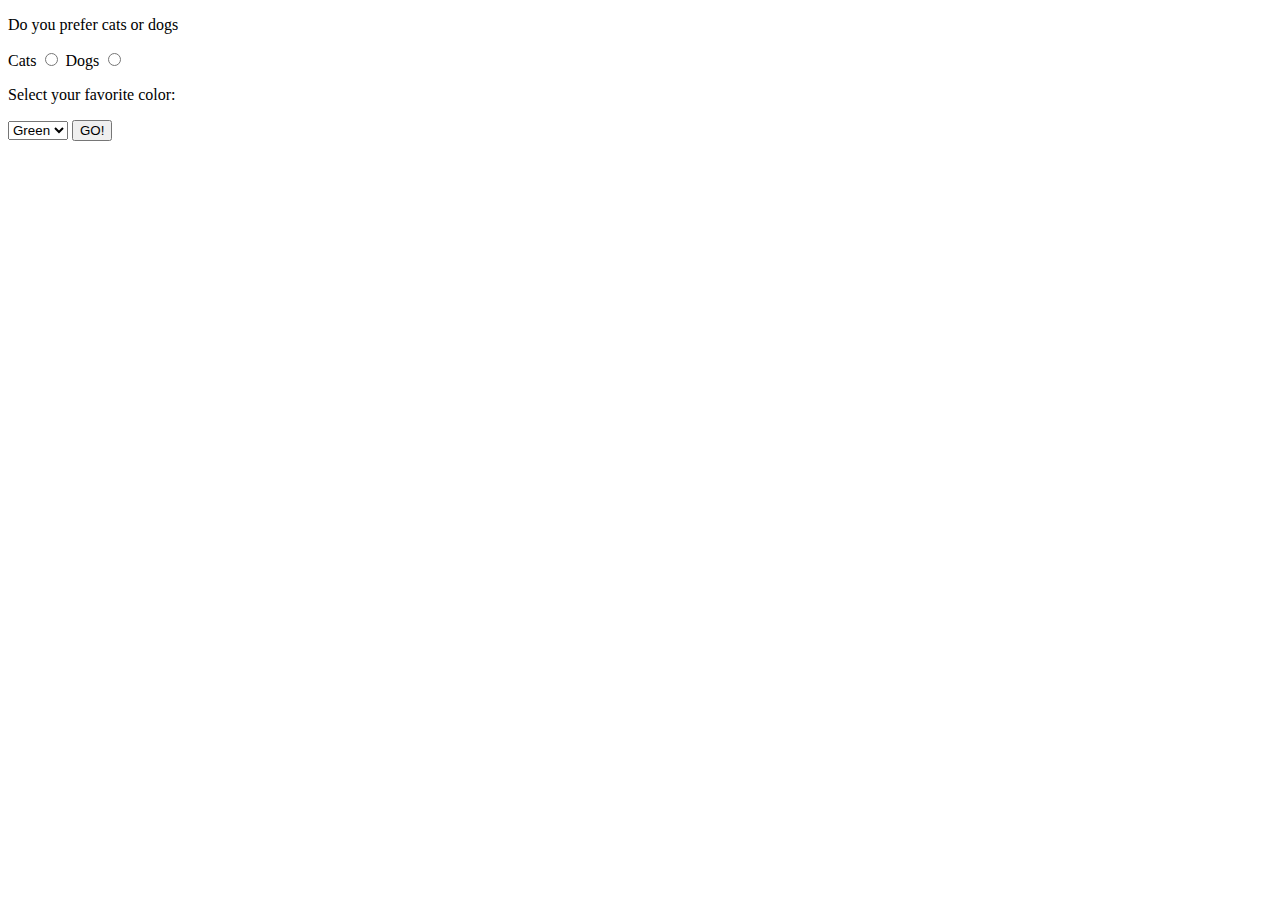
<file: HTML-CSS Training/index.html>
<!DOCTYPE html>
<html>
<head>
	<title>Things I've Learned</title>
</head>
<body>
	<!-- Shortcuts -> html + tab || ipsum + tab -->
	<!-- Shortcuts -> you can hold the ctrl to have multiple cursors if you want to type same things in different areas -->
<!-- 	<h1>Things I've Learned</h1>

	<h2>Internet Basics</h2>
	<ol>
		<li>HTTP Request</li>
		<li>IP Address</li>
		<li>Servers</li>
	</ol>

	<h2>HTML</h2>
	<ul>
		<li>Stands for <strong>Hyper Text Markup Language</strong></li>
		<li>Lots of tags
			<ul>
				<li>Boilerplate
					<ol>
						<li>Doctype</li>
						<li>HTML</li>
						<li>Head
							<ol>
								<li>Title</li>
							</ol>
						</li>
						<li>Body</li>
					</ol>
				</li>
				<li>Headings</li>
				<li>Paragraph</li>
				<li><em>em</em></li>
				<li><strong>strong</strong></li>
			</ul>
		</li>

	</ul>
	<img src="https://www.touristcompanies.com/wp-content/uploads/2017/03/travel-insurance-bag.jpg">
	<a href="https://google.com">google</a> -->

<!-- 	<table border="1">
		<thead>
			<tr>
				<th>Name</th>
				<th>Likes</th>
			</tr>
		</thead>

		<tbody>
			<tr>
				<td>Salma</td>
				<td>Tea</td>
			</tr>
			<tr>
				<td>Sohila</td>
				<td>Makeup</td>
			</tr>

			<tr>
				<td>Sarah</td>
				<td>Cameras</td>
			</tr>				
		</tbody>
		
	</table> -->
	<!-- action - where the form send data to -->
	<!-- method - what HTTP method (get/post) -->
<!-- 	<form action="http://wikipedia.org" method="get">
		<label> Username: <input name="username" type="text" placeholder="Username"></label>
		<label> Password: <input name="password" type="password" placeholder="Password"></label>
		<!-- <button>Submit</button> 
		<input type="Submit">
	</form> -->
	
<!-- 	<form action="http://wikipedia.org" method="get">

		<label for="username"> Email: </label>
		<input id="username" type="email" placeholder="Email" required>

		<label for="password"> Password: </label>
		<input id="password" type="password" placeholder="Password" required>
		<!-- <button>Submit</button> 
		<input type="Submit">
	</form> -->

	<form>

		<p> Do you prefer cats or dogs</p>
		<!-- Radiobutton -->
		<label> Cats <input type="radio" name="Radiobutton" value="Cats"></label>	
		<label> Dogs <input type="radio" name="Radiobutton" value="Dogs"></label>
		<!-- <input type="checkbox" name="checkbox"> -->
		
		<p>Select your favorite color:</p>
		<!-- select tag -->
		<select name="color">
			<option>Green</option>
			<option>Blue</option>
			<option>Red</option>
		</select>

		<button>GO!</button>	

	</form>
	
	
	
<!-- textarea tag -->
</body>
</html>
</file>
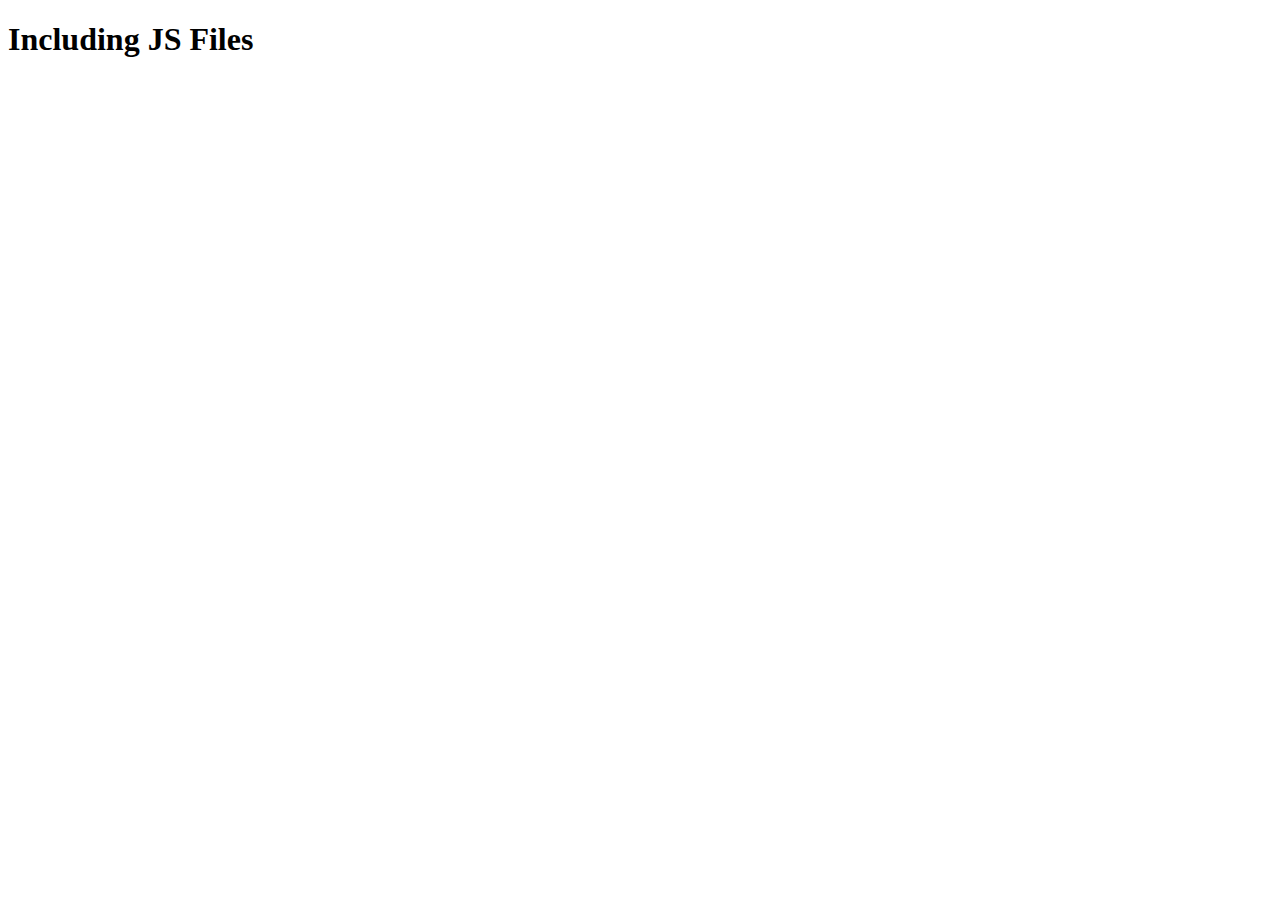
<file: JavaScript Training/index.html>
<!DOCTYPE html>
<html lang="">

<head>
    <meta charset="utf-8">
    <meta name="viewport" content="width=device-width, initial-scale=1.0">
    <title>Script Demo</title>
    <link rel="stylesheet" href="">
</head>

<body>
    <h1>Including JS Files</h1>
    <script src="script.js"></script>
</body>

</html>
</file>
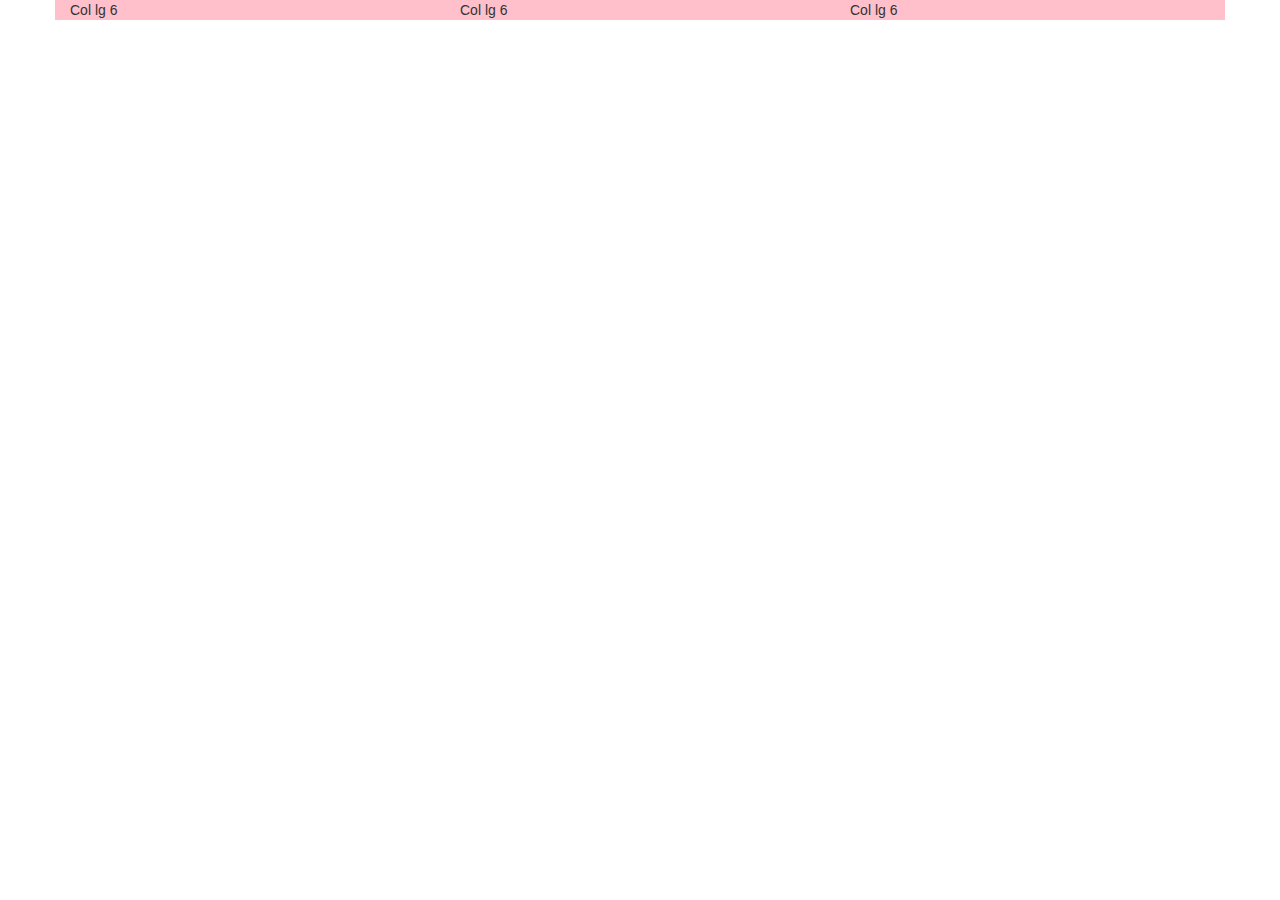
<file: Bootstrap Training/bootstrapGridSystem.html>
<!DOCTYPE html>
<html lang="">

<head>
    <meta charset="utf-8">
    <meta name="viewport" content="width=device-width, initial-scale=1.0">
    <title></title>
    <link rel="stylesheet" href="bootstrap-3.3.7-dist/css/bootstrap.min.css">
    <style type="text/css">
        .pink {
            background: pink;
            border: 1px soild purple;
        }
    </style>
</head>

<body>

    <div class="container">
        <div class="row">
            <div class="col-md-4 col-sm-6 pink">Col lg 6</div>
            <div class="col-md-4 col-sm-6 pink">Col lg 6</div>
            <div class="col-md-4 col-sm-6 pink">Col lg 6</div>
        </div>
    </div>
    <script src="https://code.jquery.com/jquery-3.3.1.js" integrity="sha256-2Kok7MbOyxpgUVvAk/HJ2jigOSYS2auK4Pfzbm7uH60=" crossorigin="anonymous"></script>
    <script src="bootstrap-3.3.7-dist/js/bootstrap.min.js"></script>
</body>

</html>
</file>
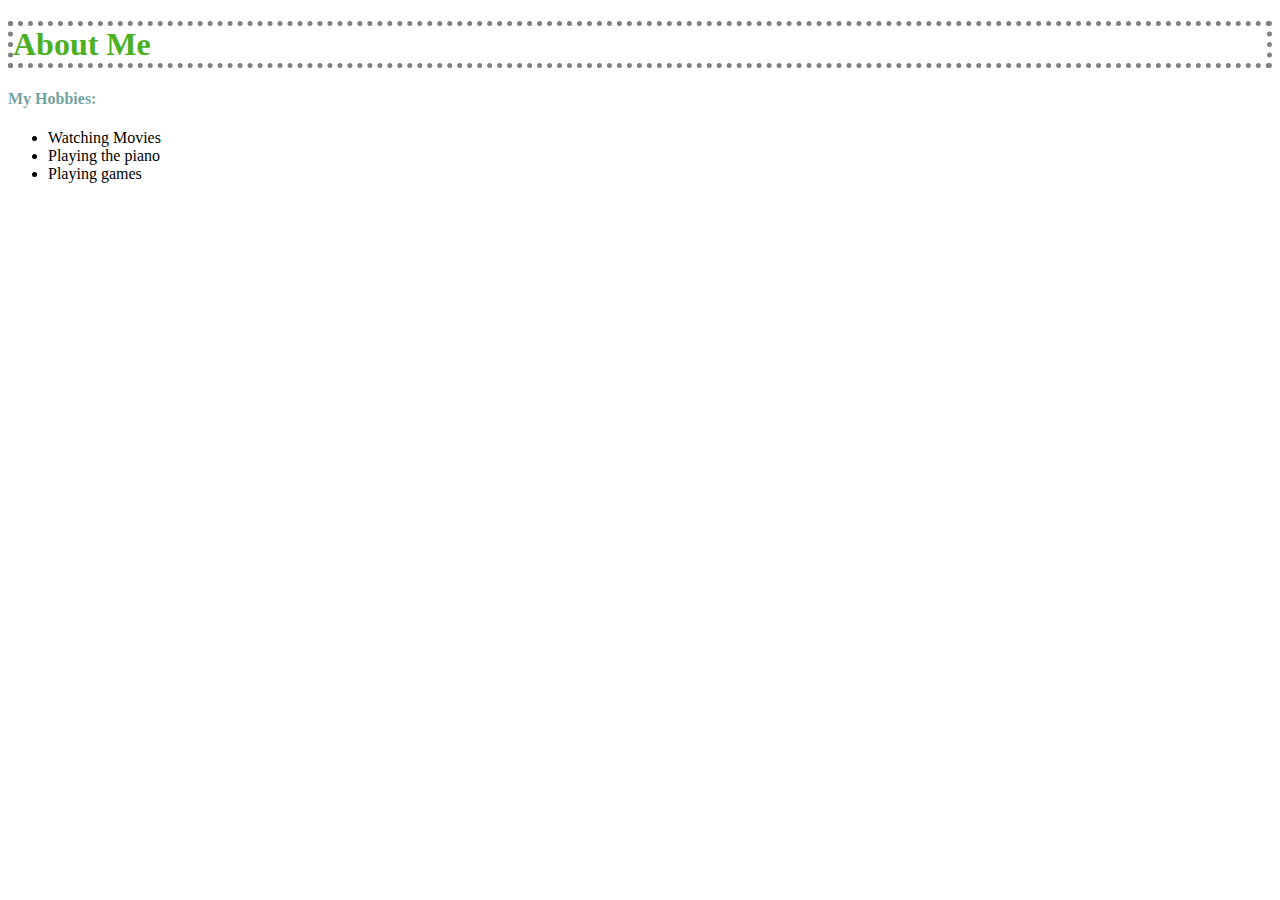
<file: HTML-CSS Training/aboutMe.html>
<!DOCTYPE html>
<html>

<head>
    <title>About Me</title>
    <link rel="stylesheet" type="text/css" href="aboutMe.css">
</head>

<body>
    <h1>About Me</h1>
    <h4>My Hobbies:</h4>
    <ul>
        <li>Watching Movies</li>
        <li>Playing the piano</li>
        <li>Playing games</li>
    </ul>
</body>

</html>
</file>
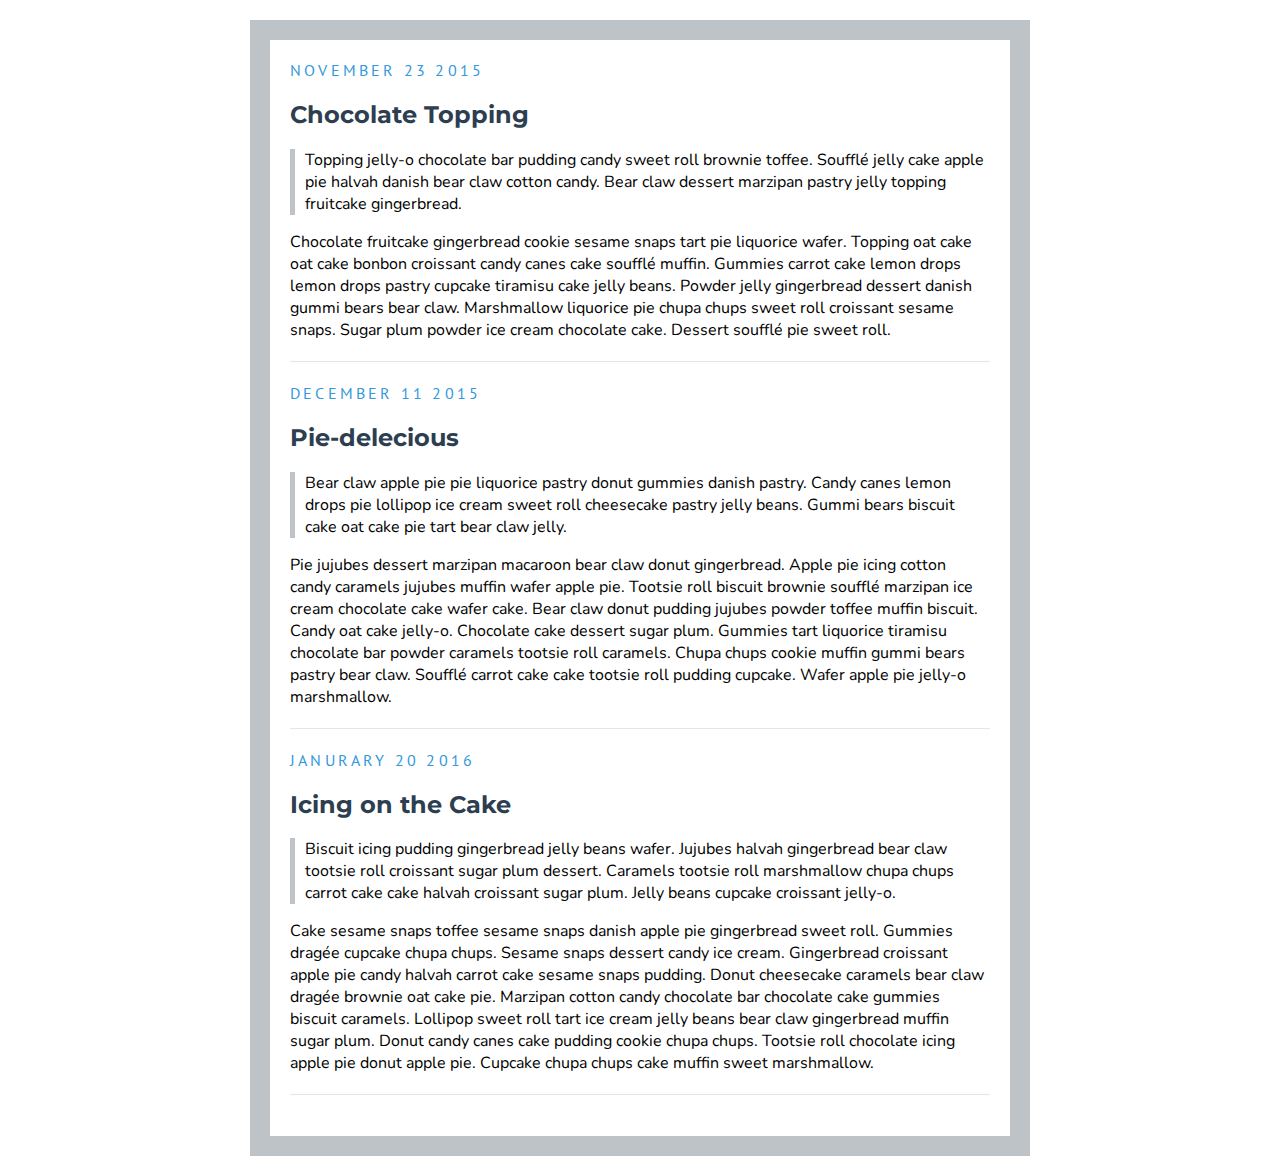
<file: HTML-CSS Training/basicBlog.html>
<html>

<head>
    <title>Cupcake Facts</title>
    <link rel="stylesheet" type="text/css" href="basicBlog.css">
    <link href="https://fonts.googleapis.com/css?family=Lora:700|Montserrat|Nunito|PT+Sans:700|Roboto+Condensed:700" rel="stylesheet">
</head>

<body>
    <div class="section">
        <div class="date">
            November 23 2015
        </div>

        <h2 class="heading">Chocolate Topping</h2>


        <p class="sample">
            Topping jelly-o chocolate bar pudding candy sweet roll brownie toffee. Soufflé jelly cake apple pie halvah danish bear claw cotton candy. Bear claw dessert marzipan pastry jelly topping fruitcake gingerbread.
        </p>

        <p class="para">
            Chocolate fruitcake gingerbread cookie sesame snaps tart pie liquorice wafer. Topping oat cake oat cake bonbon croissant candy canes cake soufflé muffin. Gummies carrot cake lemon drops lemon drops pastry cupcake tiramisu cake jelly beans. Powder jelly gingerbread dessert danish gummi bears bear claw. Marshmallow liquorice pie chupa chups sweet roll croissant sesame snaps. Sugar plum powder ice cream chocolate cake. Dessert soufflé pie sweet roll.
        </p>
        <hr>
    </div>

    <div class="section">
        <div class="date">
            December 11 2015
        </div>

        <h2 class="heading">Pie-delecious</h2>


        <p class="sample">
            Bear claw apple pie pie liquorice pastry donut gummies danish pastry. Candy canes lemon drops pie lollipop ice cream sweet roll cheesecake pastry jelly beans. Gummi bears biscuit cake oat cake pie tart bear claw jelly.
        </p>

        <p class="para">
            Pie jujubes dessert marzipan macaroon bear claw donut gingerbread. Apple pie icing cotton candy caramels jujubes muffin wafer apple pie. Tootsie roll biscuit brownie soufflé marzipan ice cream chocolate cake wafer cake. Bear claw donut pudding jujubes powder toffee muffin biscuit. Candy oat cake jelly-o. Chocolate cake dessert sugar plum. Gummies tart liquorice tiramisu chocolate bar powder caramels tootsie roll caramels. Chupa chups cookie muffin gummi bears pastry bear claw. Soufflé carrot cake cake tootsie roll pudding cupcake. Wafer apple pie jelly-o marshmallow.
        </p>
        <hr>
    </div>

    <div class="section">
        <div class="date">
            Janurary 20 2016
        </div>


        <h2 class="heading">Icing on the Cake</h2>


        <p class="sample">
            Biscuit icing pudding gingerbread jelly beans wafer. Jujubes halvah gingerbread bear claw tootsie roll croissant sugar plum dessert. Caramels tootsie roll marshmallow chupa chups carrot cake cake halvah croissant sugar plum. Jelly beans cupcake croissant jelly-o.
        </p>

        <p class="para">
            Cake sesame snaps toffee sesame snaps danish apple pie gingerbread sweet roll. Gummies dragée cupcake chupa chups. Sesame snaps dessert candy ice cream. Gingerbread croissant apple pie candy halvah carrot cake sesame snaps pudding. Donut cheesecake caramels bear claw dragée brownie oat cake pie. Marzipan cotton candy chocolate bar chocolate cake gummies biscuit caramels. Lollipop sweet roll tart ice cream jelly beans bear claw gingerbread muffin sugar plum. Donut candy canes cake pudding cookie chupa chups. Tootsie roll chocolate icing apple pie donut apple pie. Cupcake chupa chups cake muffin sweet marshmallow.
        </p>
        <hr>
    </div>
</body>

</html>
</file>
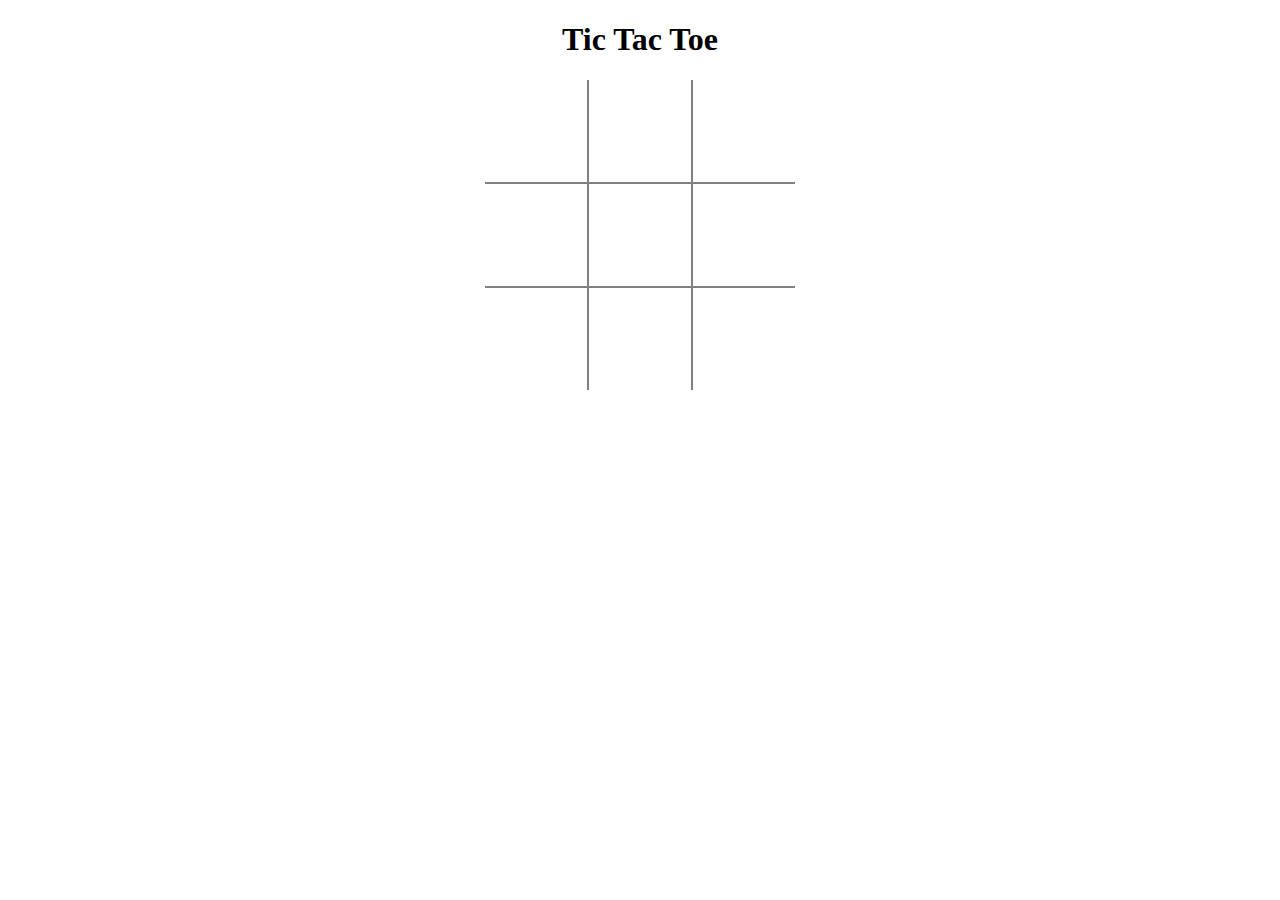
<file: HTML-CSS Training/boxModelEx.html>
<!DOCTYPE html>
<html>

<head>
    <title>Box Model</title>
    <link rel="stylesheet" type="text/css" href="boxModel.css">
</head>

<body>
    <h1>Tic Tac Toe</h1>
    <table>
        <tr>
            <td> </td>
            <td> </td>
            <td> </td>
        </tr>
        <tr>
            <td></td>
            <td></td>
            <td></td>
        </tr>
        <tr>
            <td></td>
            <td></td>
            <td></td>
        </tr>
    </table>
</body>

</html>
</file>
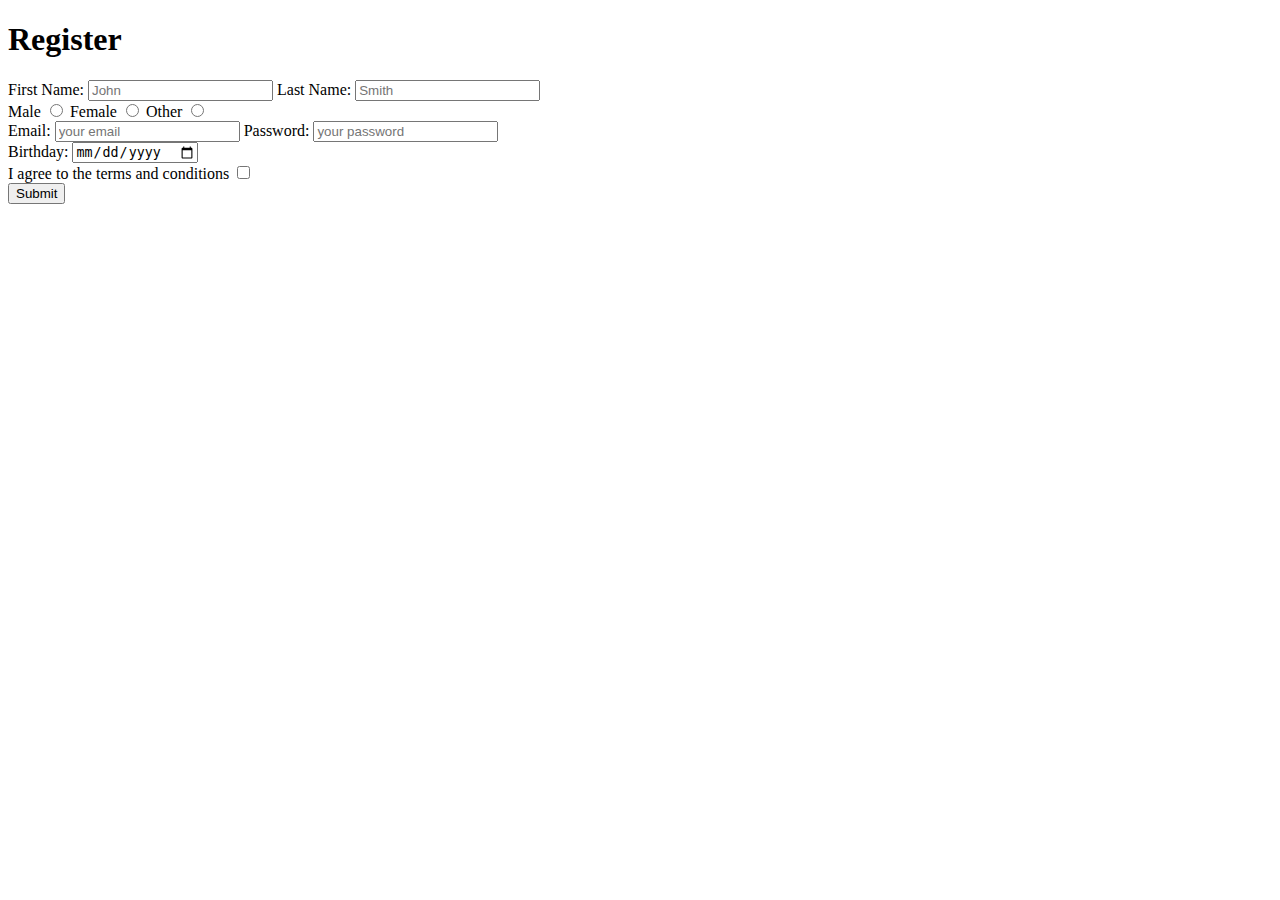
<file: HTML-CSS Training/registrationForm.html>
<!DOCTYPE html>
<html>
<head>
	<title>Register</title>
</head>
<body>
	<h1>Register</h1>
	<form>
		<div name="name">
			<label for="FN">First Name:</label>
			<input type="text" name="FN" id="FN" placeholder="John" required>
			
			<label for="LN">Last Name:</label>
			<input type="text" name="LN" id="LN" placeholder="Smith" required>
		</div>

		<div name="gender">
			<label for="male"> Male </label>
			<input type="radio" name="gender" id="male">

			<label for="female"> Female </label>
			<input type="radio" name="gender" id="female">

			<label for="other"> Other </label>
			<input type="radio" name="gender" id="other">
		</div>
		
		<div name="email">
			<label for="email">Email:</label>
			<input type="email" name="email" id="email" placeholder="your email" required>


			<label for="pass">Password:</label>
			<input type="password" name="LN" id="pass" placeholder="your password" pattern=".{5,10}" required title="characters must be between 5 and 10">
		</div>

		<div name="birth">
			<label for="birthday">Birthday:</label>
			<input type="date" name="LN" id="pass" required>
		</div>

		<div name="agree">
			<label for="agree">I agree to the terms and conditions</label>
			<input type="checkbox" id="agree">
		</div>

		<button>Submit</button>

	</form>
</body>
</html>
</file>
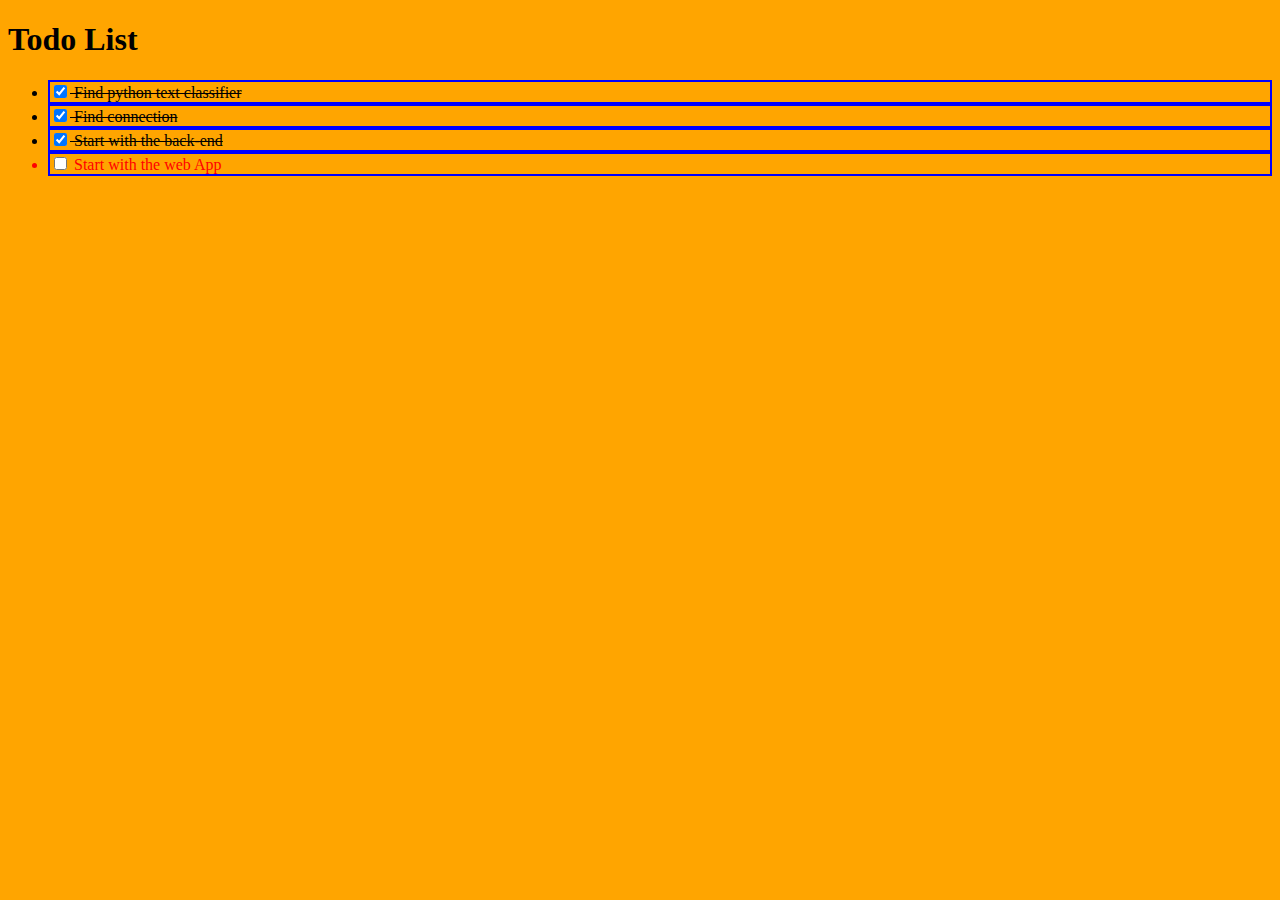
<file: HTML-CSS Training/todoList.html>
<!DOCTYPE html>
<html>

<head>
    <title>Todo List</title>
    <link rel="stylesheet" type="text/css" href="todoList.css">
</head>

<body>
    <h1>Todo List</h1>
    <ul>
        <li class="completed">
            <input type="checkbox" name="done" checked> Find python text classifier
        </li>
        <li class="completed">
            <input type="checkbox" name="done" checked> Find connection
        </li>
        <li class="completed">
            <input type="checkbox" name="done" checked> Start with the back-end
        </li>
        <li id="special">
            <input type="checkbox" name="done"> Start with the web App
        </li>
    </ul>
</body>

</html>
</file>
<file: HTML-CSS Training/aboutMe.css>
body {

    background: url(https://n6-img-fp.akamaized.net/free-vector/triangle-background-pattern_1319-107.jpg?size=338&ext=jpg);
    /*background-repeat: no-repeat;
	background-size: cover;*/
}

h1 {
    color: #4BB123;
    border: 5px dotted grey;
    /* = border-color: grey;
	border-width: 5px;
	border-style: solid;*/
}

h4 {
    color: rgba(11, 99, 101, 0.6);
}
</file>
<file: HTML-CSS Training/basicBlog.css>
body{
    margin: 20px auto;
    border: 20px solid #bdc3c7;
    max-width: 700px;
    width: 80%;
    padding:20px;
}

.date{
    font-family: 'PT Sans', sans-serif;
    color: 3498db;
    text-transform: uppercase;
    letter-spacing: .2rem;
}
.heading{
    color: #2c3e50;
    font-family: 'Montserrat', sans-serif;

}
.sample{
    border-left: 5px solid #bdc3c7;
    font-family: 'Nunito', serif;
    padding-left: 10px;

}
.para{
  font-family: 'Nunito', serif;
    margin-bottom: 20px;
}
.section{
      margin-bottom: 20px;
}

hr {
    border: 0;
    height: 0;
    border-top: 1px solid rgba(0, 0, 0, 0.1);
    border-bottom: 1px solid rgba(255, 255, 255, 0.3);
}
</file>
<file: HTML-CSS Training/boxModel.css>
h1{
    text-align: center;
}

table{
    
    text-align: center;
    margin: auto;
    border-collapse: collapse;
}
td{
    width: 100px;
    height: 100px;
}
tr td:nth-of-type(2){
    
    border-left: 2px solid gray;
    border-right: 2px solid gray;
}
tr:nth-of-type(2) td{
    border-top: 2px solid gray;
    border-bottom: 2px solid gray;
}
</file>
<file: HTML-CSS Training/todoList.css>
body{
	background-color: orange;
}

li{
	border: 2px solid blue;
}
#special{
	color:red;
}
.completed{
	text-decoration: line-through;
}
</file>
